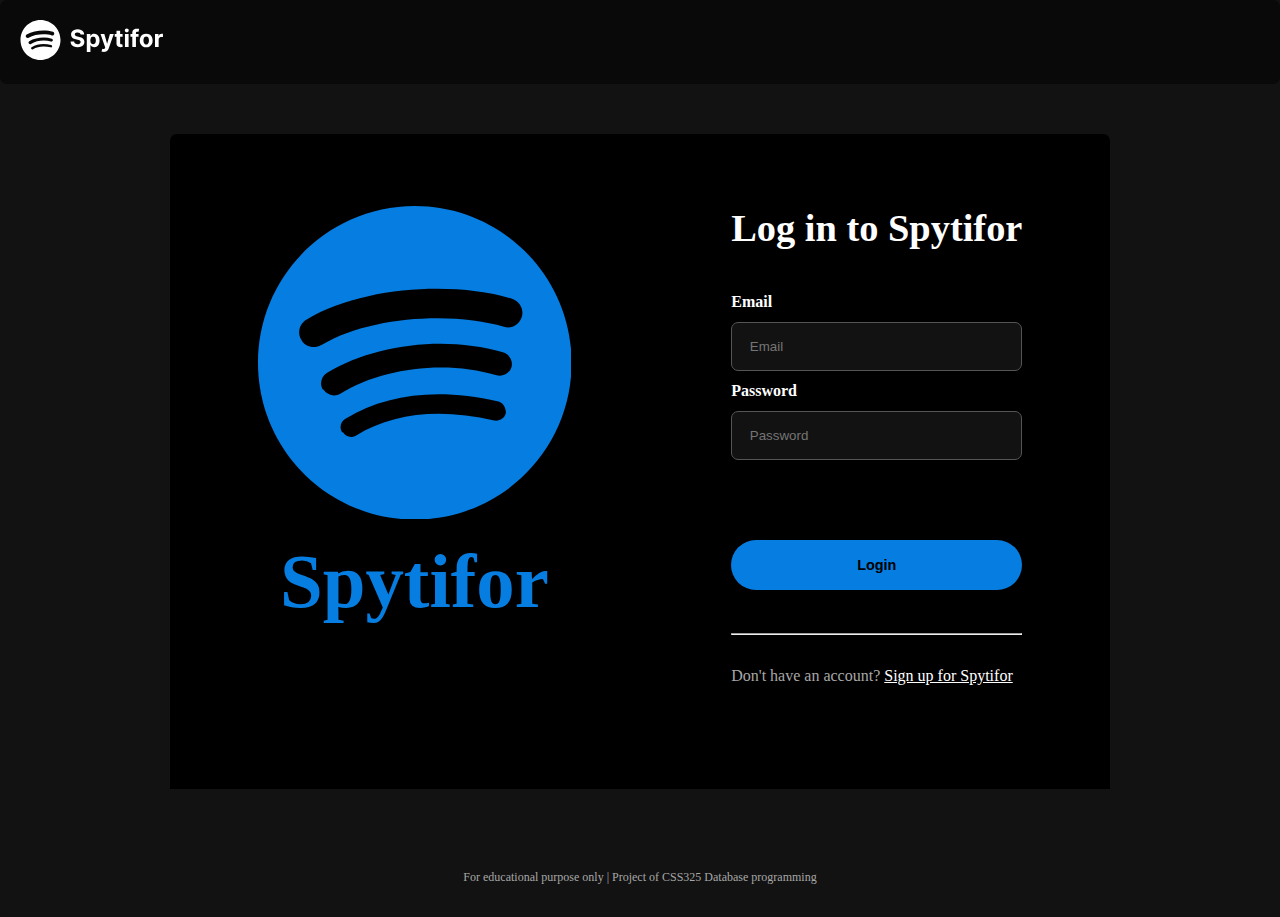
<file: login.html>
<!DOCTYPE html>
<html lang="en-US">

<head>
    <title>Spytifor - Music Streaming Platform</title>
    <meta charset="utf-8">
    <meta name="viewport" content="width=device-width, initial-scale=1.0">

    <link rel="stylesheet" href="css/styles.css">
    <link rel="stylesheet" href="css/login.css">
</head>

<body class="login-page-body">
    <header class="login-header">
        <svg class="logo-spytifor-home">
            <use href="img/logo.svg#logo-spytifor-white-text" />
        </svg>
    </header>
    <main class="login-main">
        <section id="logo-section">
            <svg class="logo-spytifor">
                <use href="img/logo.svg#logo-spytifor-blue" />
            </svg>
            <h1 class="logo-spytifor-text">Spytifor</h1>
        </section>
        <section id="login-section">
            <h1 class="form-title">Log in to Spytifor</h1>
            <!-- add action url here -->
            <form action="" method="post">
                <label class="form-label">Email</label>
                <input class="form-input" type="email" name="email" placeholder="Email" required>
                <label class="form-label">Password</label>
                <input class="form-input" type="password" name="pass" placeholder="Password" required>
                <input class="form-submit" type="submit" name="login" value="Login">
            </form>
            <hr>
            <p>Don't have an account? <a class="form-link" href="register.html">Sign up for Spytifor</a></p>
        </section>
    </main>
    <footer>
        <p>For educational purpose only | Project of CSS325 Database programming</p>
    </footer>
</body>

</html>
</file>
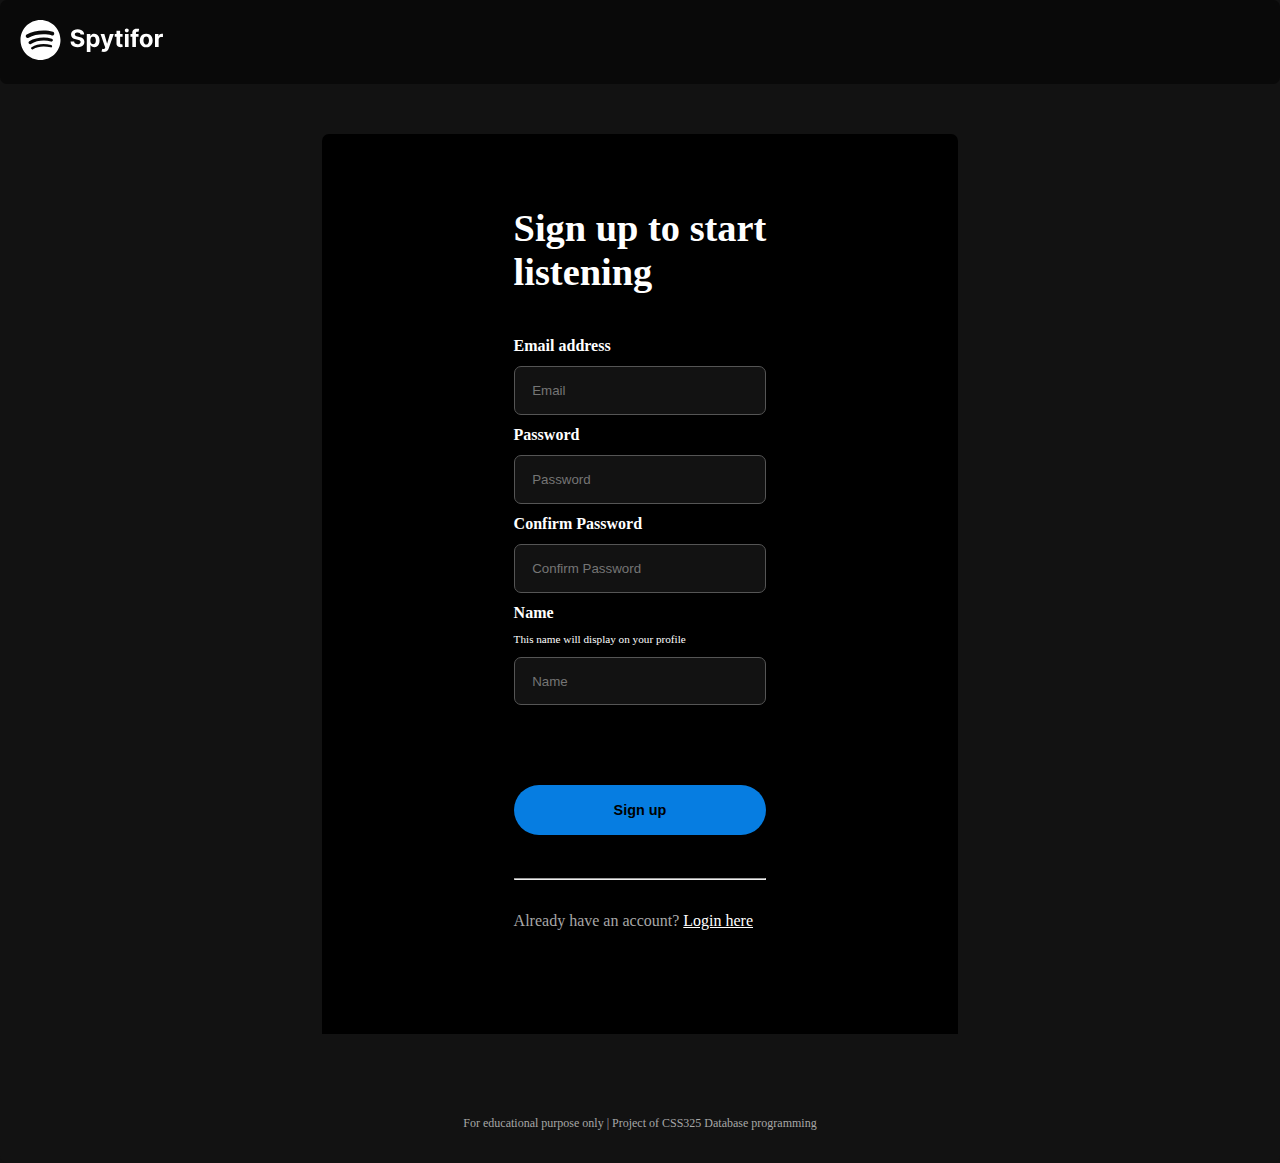
<file: register.html>
<!DOCTYPE html>
<html lang="en-US">

<head>
    <title>Spytifor - Music Streaming Platform</title>
    <meta charset="utf-8">
    <meta name="viewport" content="width=device-width, initial-scale=1.0">

    <link rel="stylesheet" href="css/styles.css">
    <link rel="stylesheet" href="css/login.css">
</head>

<body class="login-page-body">
    <header class="login-header">
        <svg class="logo-spytifor-home">
            <use href="img/logo.svg#logo-spytifor-white-text" />
        </svg>
    </header>
    <main id="register-main" class="login-main">
        <section id="login-section">
            <h1 class="form-title">Sign up to start <br> listening</h1>
            <!-- add action url here -->
            <form action="" method="post">
                <label for="email" class="form-label">Email address</label>
                <input id="email" class="form-input" type="email" name="email" placeholder="Email" required>
                <label for="pass" class="form-label">Password</label>
                <input id="pass" class="form-input" type="password" name="pass" placeholder="Password" required>
                <label for="conpass" class="form-label">Confirm Password</label>
                <input id="conpass" class="form-input" type="password" name="pass" placeholder="Confirm Password" required>
                <label for="name" class="form-label">Name</label>
                <label class="form-sublabel">This name will display on your profile</label>
                <input id="name" type="text" class="form-input" placeholder="Name" required>
                <input class="form-submit" type="submit" name="login" value="Sign up">
            </form>
            <hr>
            <p>Already have an account? <a class="form-link" href="login.html">Login here</a></p>
        </section>
    </main>
    <footer>
        <p>For educational purpose only | Project of CSS325 Database programming</p>
    </footer>
</body>

</html>
</file>
<file: css/styles.css>
:root {
    --bg-color: #000000;
    --sub-bg-color: #121212;
    --header-bg-color: #090909;
    --spytifor-color: #067DE1;
    --grey-color: #A7A7A7;
    --white-color: #FFFFFF;

    color: white;
    background-color: var(--bg-color);
    height: 100%;
    width: 100%;
    box-sizing: border-box;
}

body {
    display: grid;
    grid-template-areas: "nav header"
                         "nav main"
                         "nav footer";
    grid-template-rows: 1fr 10fr 2fr;
    grid-template-columns: 1fr 5fr;
    gap: 0.81rem;
    height: 100%;
}

header {
    grid-area: header;
    background-color: var(--header-bg-color);
    border-radius: 7px;
    padding: 1.25rem 2.62rem;
    /* border: 1px solid; */
}

nav {
    grid-area: nav;
    height: 100%;
    min-width: max-content;
    font-weight: bold;
    font-size: 1.125rem;
    /* border: 1px solid; */
}

main {
    grid-area: main;
    padding: 2.56rem;
    border-top-left-radius: 7px;
    border-top-right-radius: 7px;
    background-color: var(--sub-bg-color);
    /* border: 1px solid; */
}

footer {
    grid-area: footer;
    padding: 1.25rem;
    border-bottom-left-radius: 7px;
    border-bottom-right-radius: 7px;
    display: flex;
    flex-direction: column;
    justify-content: center;
    align-items: center;
    color: var(--grey-color);
    font-size: 0.75rem;
    background-color: var(--sub-bg-color);
    /* border: 1px solid; */
}

.logo-spytifor-home {
    width: 9rem;
    height: 2.5rem;
}

.nav-bar {
    margin: 0;
    padding: 0;
    list-style: none;
    height: 100%;
    display: flex;
    flex-direction: column;
    row-gap: 15px;
    /* border: 2px solid red; */
}

#nav-main-box {
    height: max-content;
}

.nav-box {
    background-color: var(--sub-bg-color);
    border-radius: 7px;
    padding: 18px;
    padding-top: 23px;
    padding-bottom: 23px;
    height: 100%;
    /* border: 1px solid yellow; */
}

#logo-home {
    padding: 0;
}

#add-playlist-bt {
    margin-left: auto;
    margin-right: 7px;
    position: relative;
}

#add-playlist-bt span:nth-child(1) {
    transform: rotate(90deg);
    position: absolute;
}

.add-bt {
    width: 12px;
    height: 3px;
    background-color: var(--grey-color);
}

.nav-item {
    margin-bottom: 1.25rem;
    padding-left: 8px;
    display: flex;
    overflow: auto;
    color: var(--grey-color);
    /* border: 1px solid; */
}

.nav-item.active {
    color: var(--white-color);
}

.nav-item:last-child {
    margin-bottom: 0;
}

.nav-button {
    margin: 0;
    padding: 0;
    background: none;
    border-style: none;
    cursor: pointer;
    font-size: 1rem;
    font-weight: bold;
    margin-right: 1.2rem;
}

.nav-link, .nav-button {
    display: flex;
    align-items: center;
    color: inherit;
    text-decoration: none;
    /* border: 1px solid; */
}

.nav-logo {
    width: 2rem;
    height: 2rem;
    margin-right: 25px;
    
    /* border: 1px solid; */
}

.logo-user {
    width: 100%;
    height: 100%;
}

.popup-bt {
    width: 2.125rem;
    height: 2.125rem;
    float: right;
    padding: 0;
    background-color: transparent;
    cursor: pointer;
    border: 0;
}

.topic {
    margin: 0;
    margin-bottom: 1.75rem;
    font-size: 1.5rem;
    font-weight: 700;
}

.playlist-container {
    display: flex;
    column-gap: 2.13rem;
    row-gap: 2.13rem;
    flex-wrap: wrap;
}

.playlist-card {
    padding: 1.31rem;
    width: 11rem;
    height: 16.5rem;
    border-radius: 7px;
    background-color: #191919;
}

.playlist-card-img {
    width: 100%;
    aspect-ratio: 1/1;
    background-color: var(--sub-bg-color);
    border: 0;
    border-radius: 7px;
    border-style: none;
}

.playlist-card-title {
    font-size: 1.25rem;
    font-weight: 700;
}

.playlist-card-description {
    color: var(--grey-color);
}
</file>
<file: css/login.css>
:root {
    background-color: var(--sub-bg-color);
}

.login-page-body {
    display: grid;
    grid-template-areas: "header"
                         "main"
                         "footer";
    grid-template-columns: auto;
    grid-template-rows: 1fr 8fr 1fr;
    row-gap: 0;
    margin: 0;
}

.login-header {
    padding: 1.25rem;
}

.login-main {
    margin: 3.1rem auto;
    padding: 4.5rem 5.45rem;
    display: flex;
    justify-content: center;
    column-gap: 10rem;
    background-color: var(--bg-color);
}

#register-main {
    padding: 4.5rem 12rem;
}

#section-logo {
    height: 100%;
}

.logo-spytifor {
    margin: 0;
    padding: 0;
    width: 19.6rem;
    height: 19.6rem;
}

.logo-spytifor-text {
    font-size: 4.8rem;
    margin-top: 15px;
    text-align: center;
    color: var(--spytifor-color)
}

form {
    display: flex;
    flex-direction: column;
    row-gap: 0.7rem;
    margin: 2.7rem 0;
}

.form-title {
    font-size: 2.4rem;
    margin: 0;
}

.form-label {
    font-size: 1rem;
    font-weight: 700;
}

.form-sublabel {
    font-size: 0.7rem;
    margin: 0;
}

.form-input {
    height: 2.8rem;
    border-radius: 7px;
    border: 1px solid #555;
    background-color: var(--sub-bg-color);
    color: var(--white-color);
    padding-left: 1.1rem;
    transition: all 0.3s ease-in-out;
}

.form-input:focus {
    outline: none;
    border: 1px solid var(--white-color);
}

.form-submit {
    margin-top: 4.3rem;
    height: 3.1rem;
    border-radius: 3rem;
    font-size: 0.9rem;
    font-weight: 700;
    background-color: var(--spytifor-color);
    border: 0;
}

#login-section p {
    color: var(--grey-color);
    margin: 2rem 0;
}

#login-section hr {
    color: #181818;
}

.form-link {
    color: var(--white-color);
}
</file>
